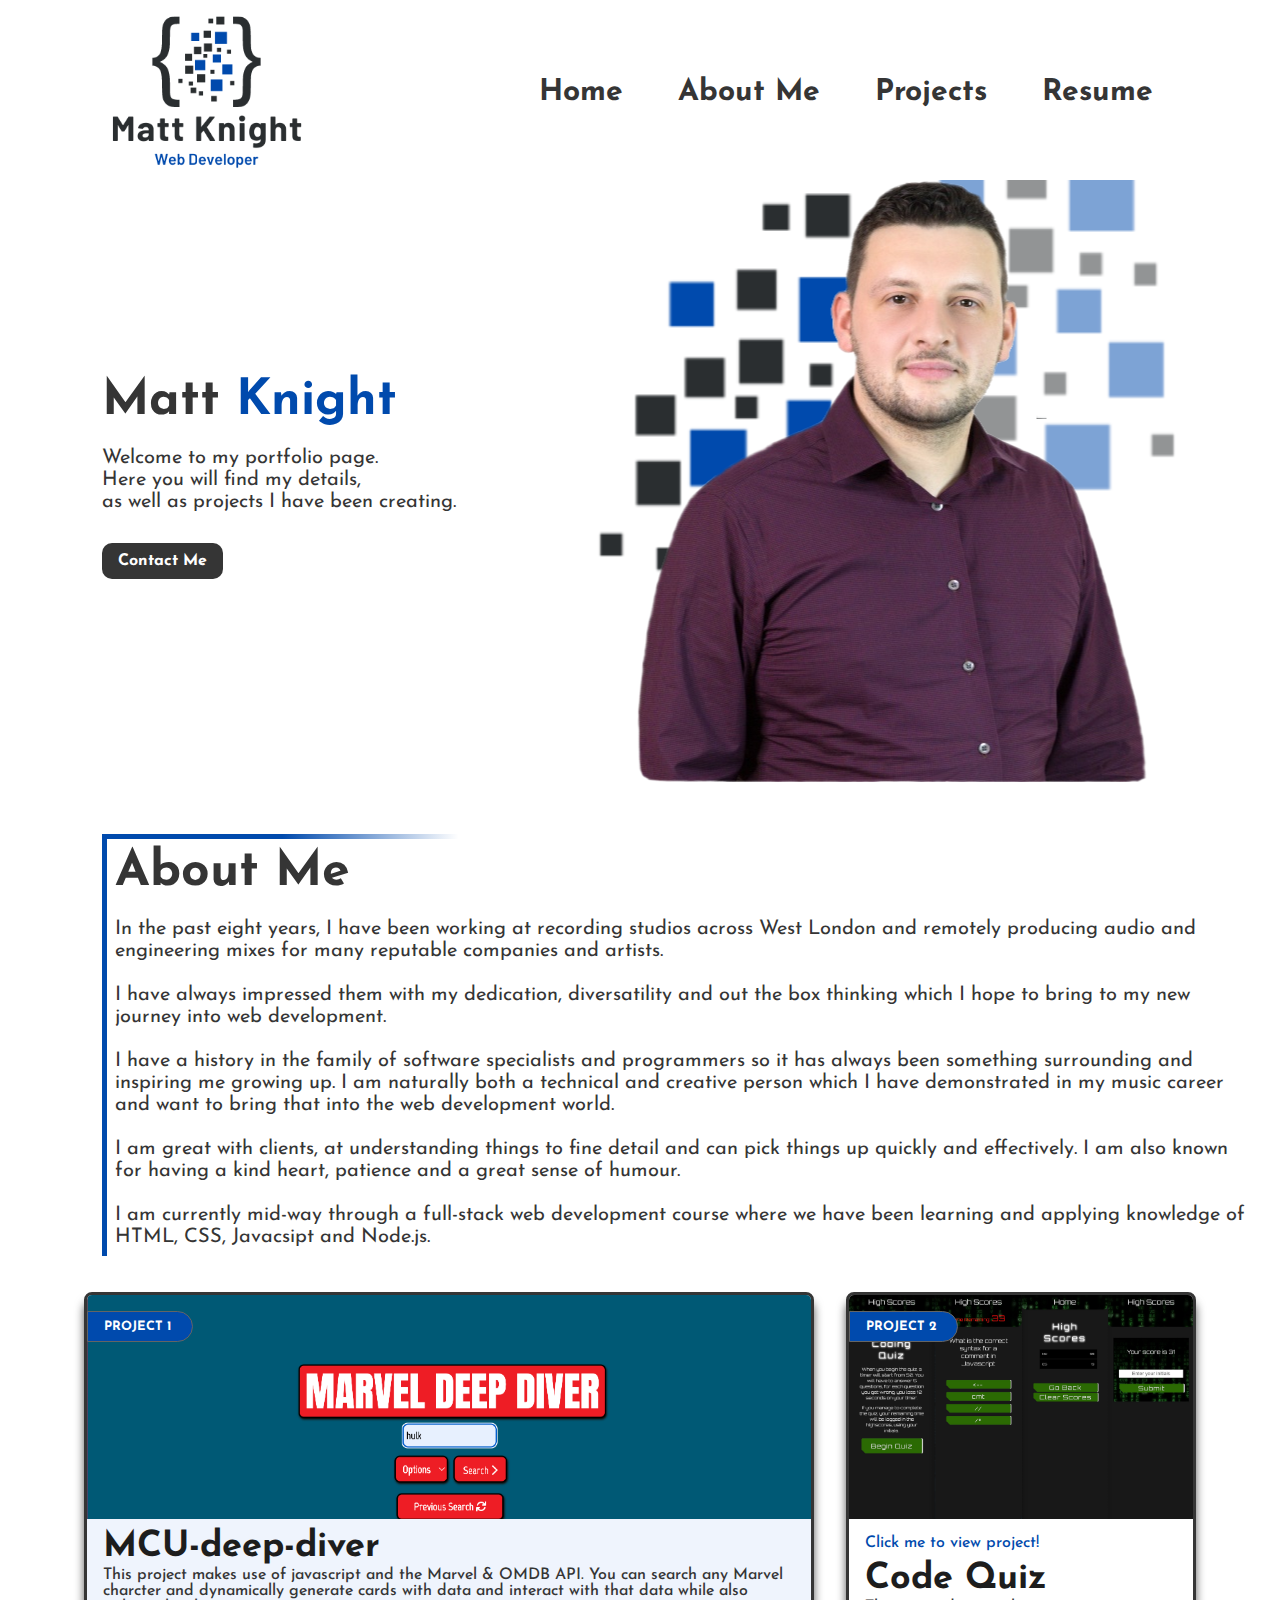
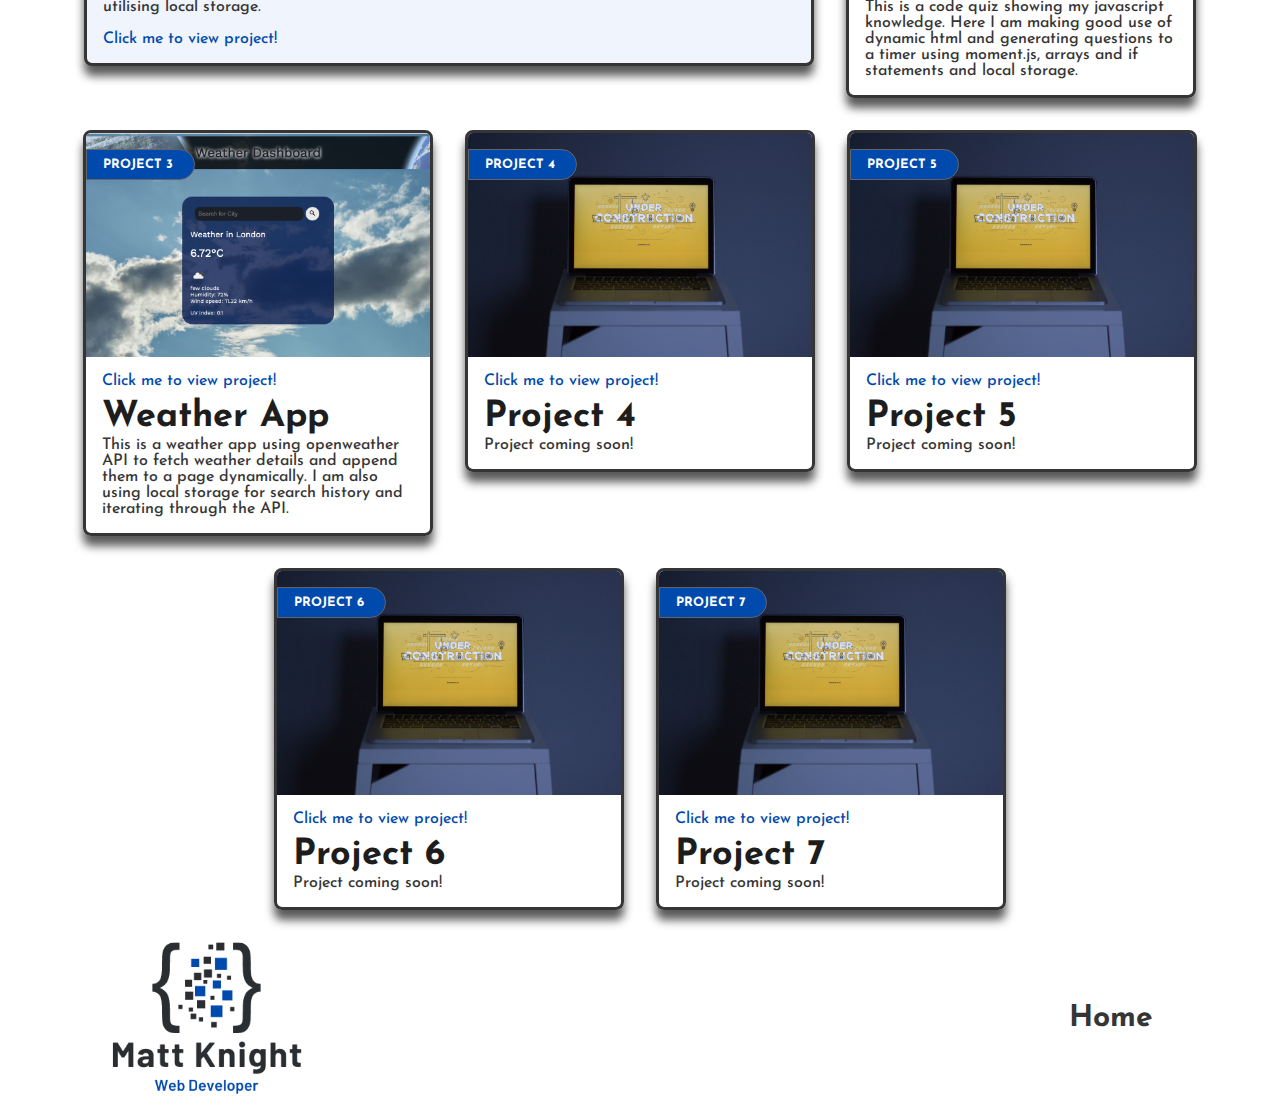
<file: index.html>
<!DOCTYPE html>
<html lang="en">
  <head>
    <meta charset="UTF-8" />
    <meta http-equiv="X-UA-Compatible" content="IE=edge" />
    <meta name="viewport" content="width=device-width, initial-scale=1.0" />
    <link rel="preconnect" href="https://fonts.googleapis.com" />
    <link rel="preconnect" href="https://fonts.gstatic.com" crossorigin />
    <link
      href="https://fonts.googleapis.com/css2?family=Josefin+Sans&display=swap"
      rel="stylesheet"
    />
    <link rel="stylesheet" href="assets/styles.css" />
    <link rel="stylesheet" href="https://cdnjs.cloudflare.com/ajax/libs/font-awesome/5.15.3/css/all.min.css" integrity="sha512-iBBXm8fW90+nuLcSKlbmrPcLa0OT92xO1BIsZ+ywDWZCvqsWgccV3gFoRBv0z+8dLJgyAHIhR35VZc2oM/gI1w==" crossorigin="anonymous" referrerpolicy="no-referrer" />
    <title>Matt's Portfolio</title>
  </head>
  <body>
    <div class="hero" id="homelink">
      <nav>
       
        <img src='./images/Matt Knight.png' alt="Image" class="logo slidein" height="180">
        <ul>
          <li><a href="#homelink">Home</a></li>
          <li><a href="#aboutmelink">About Me</a></li>
          <li><a href="#projectslink">Projects</a></li>
          <li><a href="images/Matt-Knight-Cv-WebDev.pdf" target="_blank">Resume</a></li>
        </ul>
      </nav>
      <div class="wrap">
        <div class="details fadein">
          <h1>Matt <span>Knight</span></h1>
          <p>Welcome to my portfolio page.
            <br> Here you will find my details, <br> as well as projects I have been creating.
          </p>
        <a href="mailto:emjay.knight@gmail.com">Contact Me</a>
        </div>
        
        <!-- right side -->
        <div class="images">
          <img src="./images/logobackdrop.png" class="shape fadein" >
          <img src="./images/Me4.png" class="me">
        </div>
        <div class="social">
          <a href="https://github.com/Mattrix01" target="_blank"><i class="fab fa-github"></i></a>
          <a href="https://www.linkedin.com/in/matt-knight-80a356219/" target="_blank"><i class="fab fa-linkedin"></i></a>
       </div>
       
      
      </div>
      
      
      

    </div>
    
    <div id="aboutmelink" class="aboutMe">
      <div class="socialres">
        <a href="https://github.com/Mattrix01" target="_blank"><i class="fab fa-github"></i></a>
        <a href="https://www.linkedin.com/in/matt-knight-80a356219/" target="_blank"><i class="fab fa-linkedin"></i></a>
     </div>
      <h1>About Me </h1>
      <p class="aboutclass">In the past eight years, I have been working at recording studios across West London and remotely producing audio and engineering mixes for many reputable companies and artists.
        <br> 
        <br> I have always impressed them with my dedication, diversatility and out the box thinking which I hope to bring to my new journey into web development.
        <br>
        <br> I have a history in the family of software specialists and programmers so it has always been something surrounding and inspiring me growing up. I am naturally both a technical and creative person which I have demonstrated in my music career and want to bring that into the web development world.
        <br>
        <br> I am great with clients, at understanding things to fine detail and can pick things up quickly and effectively. I am also known for having a kind heart, patience and a great sense of humour.
        <br>
        <br> I am currently mid-way through a full-stack web development course where we have been learning and applying knowledge of HTML, CSS, Javacsipt and Node.js.
      </p>
    </div>
  
    <!-- dont forget contact as the button by me image instead of on nav!   -->
    <!-- Cards in wrapper below -->
    <main>
      <div id="projectslink" class="wrapper projectsResponse">
        <!-- Card 1 large -->
        <a href="https://mattrix01.github.io/MCU-deep-diver/">
            <div class="card-large">
            <div class="card-banner">
            <p class="project-tag popular">Project 1</p>
            <img
              src="./images/MCU-deep-diver-screenshot.png"
              alt="project 1 image"
              class="banner-img"
            />
          </div>
          <div class="card-body">
            <h2 class="project-title">MCU-deep-diver</h2>
            <p class="project-description">
              This project makes use of javascript and the Marvel & OMDB API.
              You can search any Marvel charcter and dynamically generate cards with data and interact with that data while also utilising local storage.
            </p>
            <p class="project-clickme">Click me to view project!</p>
          </div>
        </div>
        </a>
        <!-- Card 2 -->
        <a href="https://mattrix01.github.io/Timed-quiz/">
        <div class="card">
          <div class="card-banner">
            <p class="project-tag category-label">Project 2</p>
            <img
              src="./images/code-quiz-mobile-screenshots.jpeg"
              alt="project image"
              class="banner-img"
            />
          </div>
          <div class="card-body">
            <p class="project-clickme">Click me to view project!</p>
            <h2 class="project-title">Code Quiz</h2>
            <p class="project-description">This is a code quiz showing my javascript knowledge. Here I am making good use of dynamic html and generating questions to a timer using moment.js, arrays and if statements and local storage. </p>
          </div>
        </div>
        </a>
        <!-- Card 3 -->
        <a href="https://mattrix01.github.io/weather-dashboard/">
        <div class="card">
          <div class="card-banner">
            <p class="project-tag popular">Project 3</p>
            <img
              src="./images/weather-app-screenshot.png"
              alt="project image"
              class="banner-img"
            />
          </div>
          <div class="card-body">
            <p class="project-clickme">Click me to view project!</p>
            <h2 class="project-title">Weather App</h2>
            <p class="project-description">This is a weather app using openweather API to fetch weather details and append them to a page dynamically. I am also using local storage for search history and iterating through the API.</p>
          </div>
        </div>
        </a>
        <!-- Card 4-->
        <a href="https://github.com/Mattrix01">
        <div class="card">
          <div class="card-banner">
            <p class="project-tag popular">Project 4</p>
            <img
              src="images/project2-cardimage.jpg"
              alt="project image"
              class="banner-img"
            />
          </div>
          <div class="card-body">
            <p class="project-clickme">Click me to view project!</p>
            <h2 class="project-title">Project 4</h2>
            <p class="project-description">Project coming soon!</p>
          </div>
        </div>
        </a>
        <!-- Card 5 -->
        <a href="https://github.com/Mattrix01">
        <div class="card">
          <div class="card-banner">
            <p class="project-tag popular">Project 5</p>
            <img
              src="images/project2-cardimage.jpg"
              alt="project image"
              class="banner-img"
            />
          </div>
          <div class="card-body">
            <p class="project-clickme">Click me to view project!</p>
            <h2 class="project-title">Project 5</h2>
            <p class="project-description">Project coming soon!</p>
          </div>
        </div>
        </a>
        <!-- Card 6 -->
        <a href="https://github.com/Mattrix01">
        <div class="card">
          <div class="card-banner">
            <p class="project-tag popular">Project 6</p>
            <img
              src="images/project2-cardimage.jpg"
              alt="project image"
              class="banner-img"
            />
          </div>
          <div class="card-body">
            <p class="project-clickme">Click me to view project!</p>
            <h2 class="project-title">Project 6</h2>
            <p class="project-description">Project coming soon!</p>
          </div>
        </div>
        </a>
        <!-- Card 7 -->
        <a href="https://github.com/Mattrix01">
        <div class="card">
            <div class="card-banner">
              <p class="project-tag popular">Project 7</p>
              <img
                src="images/project2-cardimage.jpg"
                alt="project image"
                class="banner-img"
              />
            </div>
            <div class="card-body">
              <p class="project-clickme">Click me to view project!</p>
              <h2 class="project-title">Project 7</h2>
              <p class="project-description">Project coming soon!</p>
            </div>
          </div>
          <a href="https://github.com/Mattrix01"></a>
        <!-- Each card in wrapper above -->
      </div>
    </main>
    <nav>
       
      <img src='./images/Matt Knight.png' alt="Image" class="logo slidein" height="180">
      <ul>
        <li><a href="#homelink">Home</a></li>
      </ul>
    </nav>

    <!-- footer below -->

  </body>
</html>
</file>
<file: assets/styles.css>
* {
  box-sizing: border-box;
  font-family: "Josefin Sans", sans-serif;
  margin: 0;
  padding: 0;
}

/* Variable colors */
:root {
  --dark: #353535;
  --light: #d9d9d9;
  --purple: #2d7eb4;
  --blue: #004aad;
  --lighter: #eff4fd;
}

/* .hero {
  position: relative;
  width: 100%;
  height: 100vh;
  background: var(--lighter);
} */

nav {
  display: flex;
  width: 84%;
  margin: auto;
  padding: 2px 0;
  align-items: center;
  justify-content: space-between;
}

nav ul li {
  display: inline-block;
  list-style: none;
  margin: 10px 20px;
  color: var(--dark);
}

nav ul li a {
  text-decoration: none;
  color: var(--dark);
  font-weight: bold;
  font-size: 30px;
  border-radius: 10px;
  padding: 5px;
}

nav ul li a:hover {
  color: var(--lighter);
  background-color: var(--blue);
  transition: all 0.3s ease-in-out;
  /* text-shadow: 0px 0px 30px white; */
}

/* ----- */
.details {
  margin-left: 8%;
  margin-top: 15%;
}

.details h1 {
  font-size: 50px;
  color: var(--dark);
  margin-bottom: 20px;
}

span {
  color: var(--blue);
  line-height: 22px;
}

.details p {
  font-size: 20px;
  color: var(--dark);
  line-height: 22px;
}

.details a {
  background: var(--dark);
  padding: 10px 16px;
  text-decoration: none;
  font-weight: bold;
  color: #fff;
  display: inline-block;
  margin: 30px 0;
  border-radius: 10px;
}

.details a:hover {
  background: var(--blue);
  transform-style: (1.05);
  transform: scale(1.1);
  transition: all 0.3s ease-in-out;
}

.images {
  width: 45%;
  height: 80%;
  position: absolute;
  bottom: 0;
  right: 100px;
}

.images img {
  position: absolute;
  left: 50%;
  /* bottom: 0; */
  transform: translateX(-50%);
  transition: bottom 1s, left 1s; */
  /* top: -100px; */
}

.images:hover .shape {
  /* bottom: 45%;
  right: 45%; */
  opacity: 0.9;
}

.images:hover .me {
  left: 55%;
}

/* media links */
.social {
  margin-left: 8%;
  margin-top: 2px;
}

.social a {
  font-size: 30px;
  color: var(--dark);
  margin-right: 20px;
}

.social a:hover {
  color: var(--blue);
}

.socialres {
  margin-left: 8%;
  margin-top: 2px;
  margin-bottom: 5px;
  display: none;
}

.socialres a {
  font-size: 30px;
  color: var(--dark);
  margin-right: 20px;
}

.socialres a:hover {
  color: var(--blue);
}

.aboutclass {
  margin-right: 20px;
}

.aboutMe {
  margin-left: 8%;
  margin-top: 15%;
  margin-top: 20x;
  margin-bottom: 20px;
  padding: 8px;
  border-left: 5px solid black;
  border-image: linear-gradient(
    to bottom,
    var(--blue) 50%,
    rgba(0, 0, 0, 0) 50%
  ); /* to top - at 50% transparent */
  border-image-slice: 1;
  border-top: 5px solid black;
  border-image: linear-gradient(
    to right,
    var(--blue) 15%,
    rgba(0, 0, 0, 0) 30%
  ); /* to top - at 50% transparent */
  border-image-slice: 1;
}

.aboutMe h1 {
  font-size: 50px;
  color: var(--dark);
  margin-bottom: 20px;
}

.aboutMe p {
  font-size: 20px;
  color: var(--dark);
  line-height: 22px;
}

/* Cards below */
/* card body anchors */
.wrapper a {
  font-family: "Josefin Sans", sans-serif;
  font-weight: 500;
  font-size: x-large;
  color: #d9d9d9;
  text-decoration: none;
}

/* card wrapper */
.wrapper {
  display: flex;
  flex-wrap: wrap;
  justify-content: center;
}

/* CSS for cards styling below */
main {
  color: var(--dark);
  /* background-color: var(--lighter); */
}

.card {
  overflow: hidden;
  background-color: var(--l-ighter);
  box-shadow: 0 10px 10px rgb(90, 90, 90);
  border: 3px solid var(--dark);
  border-radius: 0.5rem;
  position: relative;
  width: 350px;
  margin: 1rem;
  transition: all 0.3s ease-in-out;
  cursor: pointer;
}

.card:hover {
  transform-style: (1.05);
  transform: scale(1.1);
  box-shadow: 0px 2px 40px var(rgb(0, 0, 0));
}

/* larger top project card */
.card-large {
  overflow: hidden;
  background-color: var(--lighter);
  box-shadow: 0 10px 10px rgb(90, 90, 90);
  border: 3px solid var(--dark);
  border-radius: 0.5rem;
  position: relative;
  width: 730px;
  margin: 1rem;
  transition: all 0.3s ease-in-out;
  cursor: pointer;
}

.card-large:hover {
  transform-style: (1.05);
  transform: scale(1.07);
  box-shadow: 0px 2px 40px var(--dark);
}

.banner-img {
  position: absolute;
  object-fit: cover;
  height: 14rem;
  width: 100%;
}

.project-tag {
  font-size: 0.8rem;
  font-weight: bold;
  color: white;
  border: 1px solid rgb(100, 100, 100);
  background: var(--blue);
  padding: 0.5rem 1.3rem 0.5rem 1rem;
  text-transform: uppercase;
  position: absolute;
  z-index: 1;
  top: 1rem;
  border-radius: 0 2rem 2rem 0;
}

.card-body {
  margin: 15rem 1rem 1rem 1rem;
}

.project-clickme {
  font-size: 1rem;
  font-weight: 500;
  margin-top: 1rem;
  color: var(--blue);
}

.project-title {
  line-height: 1.5rem;
  margin: 1rem 0 0.5rem;
  color: #1d1d1d;
}
.project-description {
  color: var(--dark);
  font-size: 1rem;
}

@media screen and (max-width: 600px) {
  .card-large {
    width: 400px;
  }
}

@media screen and (max-width: 800px) {
  .card-large {
    width: 400px;
  }
}

@media screen and (max-width: 414px) {
  .card-large {
    width: 388px;
  }
  .socialres {
    display: contents;
  }
  .social {
    display: none;
  }
  /* contact button bottom margin */
  .images {
    bottom: -20px;
  }
}

@media screen and (max-width: 1100px) {
  .wrap {
    position: relative;
  }
  .images img {
    top: 140px;
  }
  .aboutMe {
    margin-top: 600px;
  }
  /* .projectsResponse {
    margin-top: 600px;
  } */
}

/* animation */
.fadein {
  animation: fadein 2.5s;
}

@keyframes fadein {
  from {
    opacity: 0;
  }
  to {
    opacity: 1;
  }
}

.slidein {
  animation: slidein 5s;
}

@keyframes slidein {
  0% {
    margin-left: -1600px;
  }

  22% {
    margin-left: 0px;
  }
}
</file>
